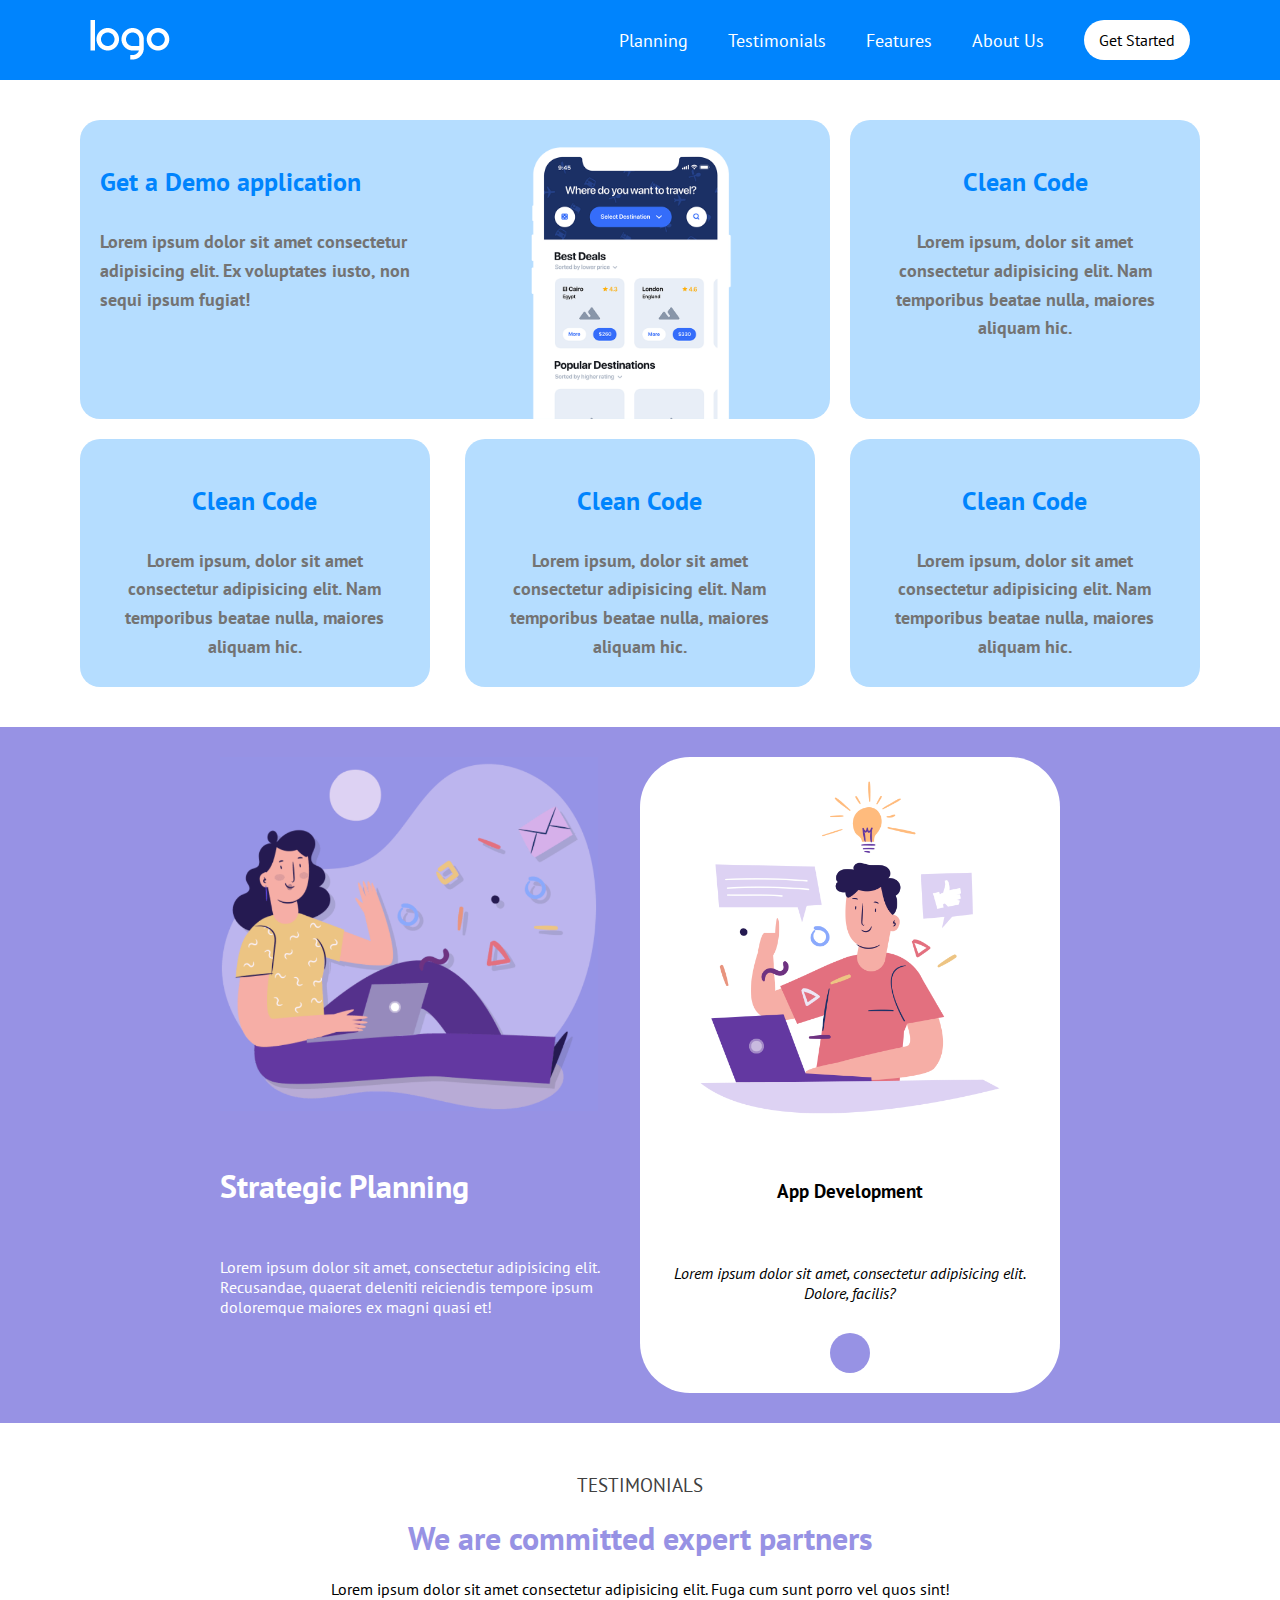
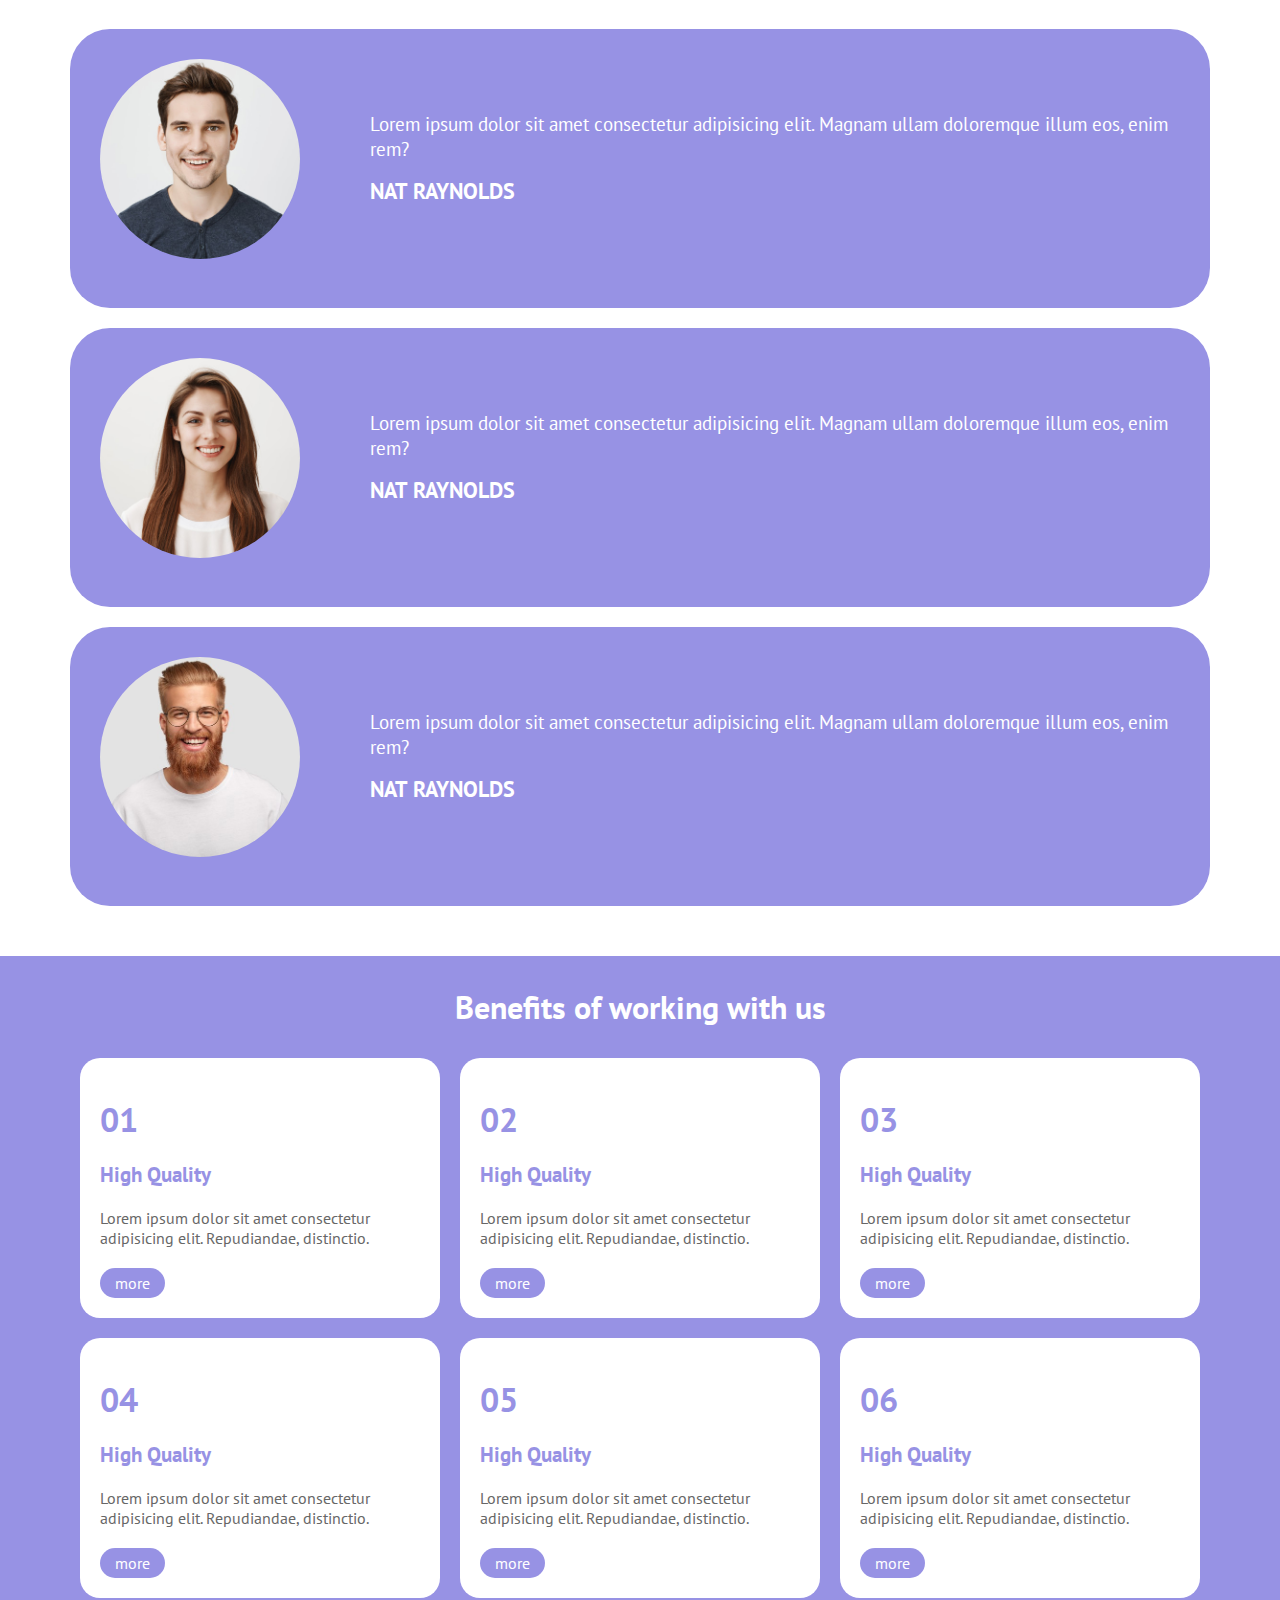
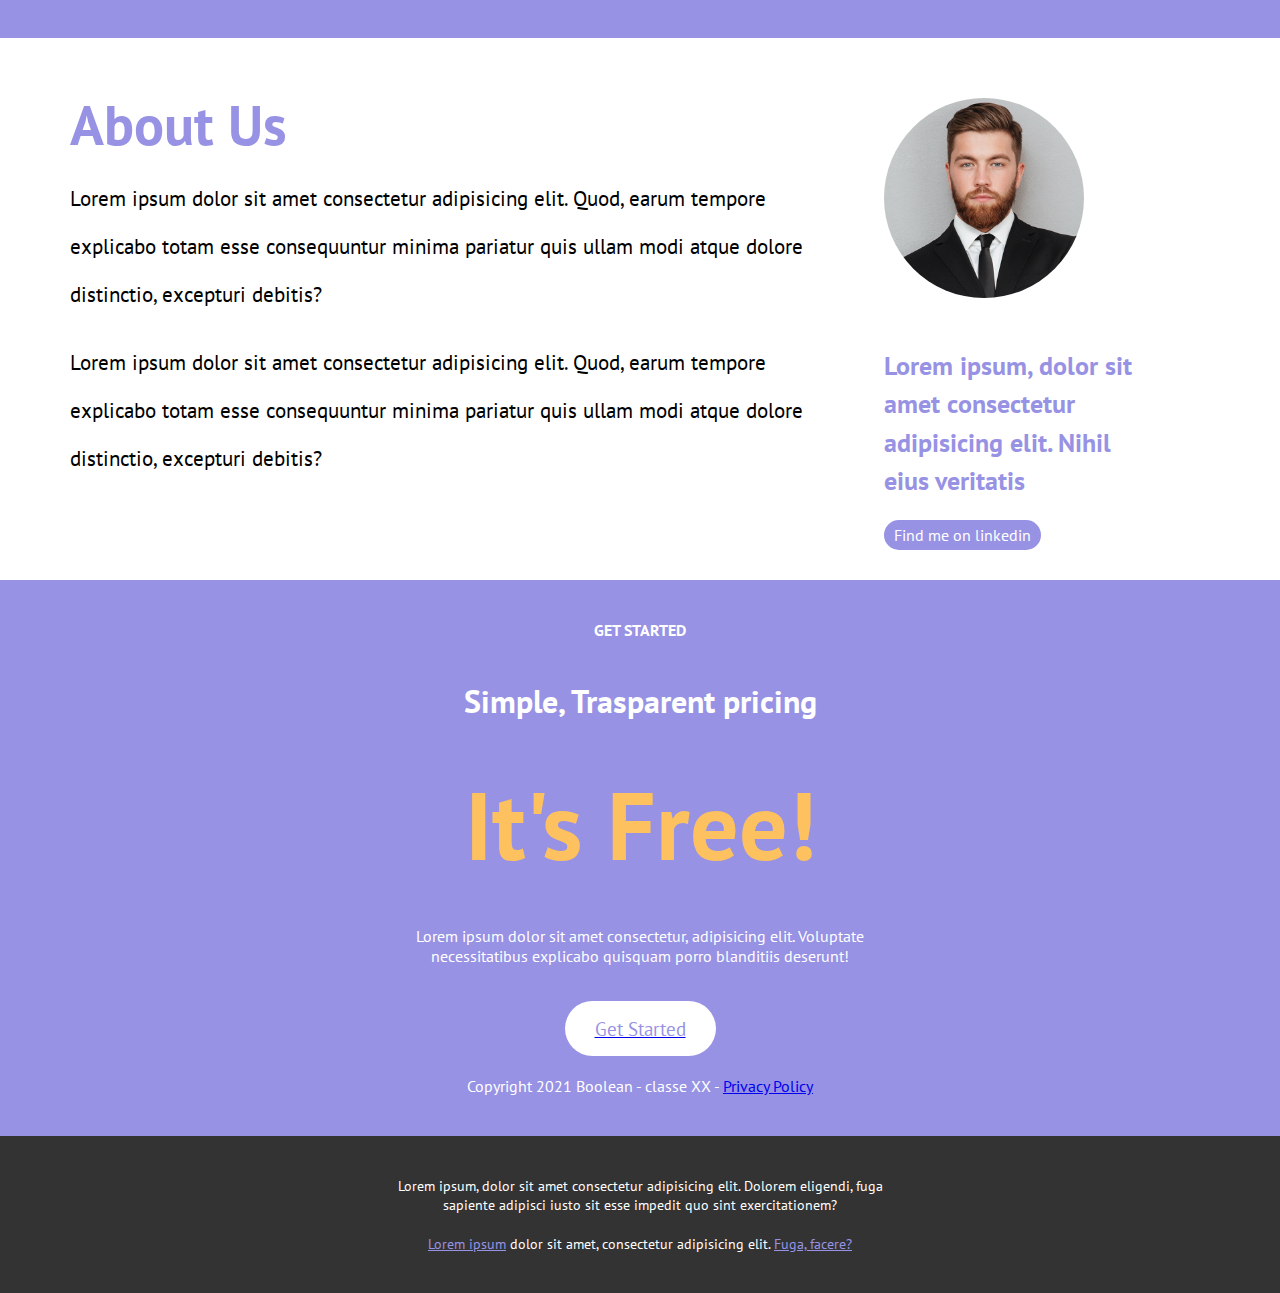
<file: index.html>
<!DOCTYPE html>
<html lang="en">
<head>
  <meta charset="UTF-8">
  <meta name="viewport" content="width=device-width, initial-scale=1.0">

  <link rel="stylesheet" href="https://cdnjs.cloudflare.com/ajax/libs/font-awesome/6.4.2/css/all.min.css" integrity="sha512-z3gLpd7yknf1YoNbCzqRKc4qyor8gaKU1qmn+CShxbuBusANI9QpRohGBreCFkKxLhei6S9CQXFEbbKuqLg0DA==" crossorigin="anonymous" referrerpolicy="no-referrer" />
  <link rel="preconnect" href="https://fonts.googleapis.com">
  <link rel="preconnect" href="https://fonts.gstatic.com" crossorigin>
  <link href="https://fonts.googleapis.com/css2?family=PT+Sans:wght@400;700&display=swap" rel="stylesheet">

  <link rel="stylesheet" href="css/style.css">
  <title>Responsive Layout</title>
</head>
<body>

  <header>
    <div class="container">
        <div class="row">
            <div class="col">
              <img src="img/logo.png" alt="logo">
            </div>

            <div class="col">
                <nav class="menu">
                  <li><a href="#">Planning</a></li>
                  <li><a href="#">Testimonials</a></li>
                  <li><a href="#">Features</a></li>
                  <li><a href="#">About Us</a></li>
                </nav>

                <div class="cta">
                  <a href="#">Get Started</a>
                </div>

                <div class="hamburger">
                  <i class="fa-solid fa-bars" style="color: #ffffff;"></i>
                </div>
            </div>
        </div>
    </div>
</header>

<main>

    <section class="intro">
        <div class="container">

            <div class="row ">

                <div class="col d-flex b-radius">
                  <div class="row">
                      <div class="left">
                        <h3>Get a Demo application</h3>
                        <p>Lorem ipsum dolor sit amet consectetur adipisicing elit. Ex voluptates iusto, non sequi ipsum fugiat!</p>
                      </div>
                      <div class="right d-flex">
                        <img src="img/phone.png" alt="phone">
                      </div>
                  </div>
                </div>

                <div class="col b-radius">
                  <i class="fa-solid fa-file-code" style="color: #0084fd;"></i>
                  <h3>Clean Code</h3>
                  <p>Lorem ipsum, dolor sit amet consectetur adipisicing elit. Nam temporibus beatae nulla, maiores aliquam hic.</p>
                </div>

                <div class="col b-radius">
                  <i class="fa-solid fa-file-code" style="color: #0084fd;"></i>
                  <h3>Clean Code</h3>
                  <p>Lorem ipsum, dolor sit amet consectetur adipisicing elit. Nam temporibus beatae nulla, maiores aliquam hic.</p>
                </div>

                <div class="col b-radius">
                  <i class="fa-solid fa-file-code" style="color: #0084fd;"></i>
                  <h3>Clean Code</h3>
                  <p>Lorem ipsum, dolor sit amet consectetur adipisicing elit. Nam temporibus beatae nulla, maiores aliquam hic.</p>
                </div>
                
                <div class="col b-radius">
                  <i class="fa-solid fa-file-code" style="color: #0084fd;"></i>
                  <h3>Clean Code</h3>
                  <p>Lorem ipsum, dolor sit amet consectetur adipisicing elit. Nam temporibus beatae nulla, maiores aliquam hic.</p>
                </div>
            </div>
        </div>
    </section>

    <section class="planning">
        <div class="container">
            <div class="row">
              <div class="col">
                <img src="img/planning1.png" alt="img">
                <h2>Strategic Planning</h2>
                <p>Lorem ipsum dolor sit amet, consectetur adipisicing elit. Recusandae, quaerat deleniti reiciendis tempore ipsum doloremque maiores ex magni quasi et!</p>
              </div>
              <div class="col">
                <div class="card">
                  <img src="img/planning2.png" alt="img">
                  <h3>App Development</h3>
                  <p>Lorem ipsum dolor sit amet, consectetur adipisicing elit. Dolore, facilis?</p>
                  <div class="icon">
                    <i class="fa-solid fa-arrow-down" style="color: #000000;"></i>
                  </div>
                </div>
              </div>
            </div>
        </div>
    </section>

    <section class="testimonials">
        <div class="container">
            <div class="top">
              <h3>TESTIMONIALS</h3>
              <H2>We are committed expert partners</H2>
              <p>Lorem ipsum dolor sit amet consectetur adipisicing elit. Fuga cum sunt porro vel quos sint!</p>
            </div>

            <div class="cards">

                <div class="card">
                    <div class="row">

                        <div class="col left">
                          <img src="img/testimonial1.jpg" alt="testimonial">
                        </div>

                        <div class="col right">
                          <div class="elements">
                            <i class="fa-solid fa-quote-left" style="color: #ffffff;"></i>
                            <span>Lorem ipsum dolor sit amet consectetur adipisicing elit. Magnam ullam doloremque illum eos, enim rem?</span>
                            <i class="fa-solid fa-quote-right" style="color: #ffffff;"></i>
                            <h4>NAT RAYNOLDS</h4>
                          </div>
                        </div>

                    </div>
                </div>

                <div class="card">
                  <div class="row">

                      <div class="col left">
                        <img src="img/testimonial2.jpg" alt="testimonial">
                      </div>

                      <div class="col right">
                        <div class="elements">
                          <i class="fa-solid fa-quote-left" style="color: #ffffff;"></i>
                          <span>Lorem ipsum dolor sit amet consectetur adipisicing elit. Magnam ullam doloremque illum eos, enim rem?</span>
                          <i class="fa-solid fa-quote-right" style="color: #ffffff;"></i>
                          <h4>NAT RAYNOLDS</h4>
                        </div>
                      </div>

                  </div>
              </div>

              <div class="card">
                <div class="row">

                    <div class="col left">
                      <img src="img/testimonial3.jpg" alt="testimonial">
                    </div>

                    <div class="col right">
                      <div class="elements">
                        <i class="fa-solid fa-quote-left" style="color: #ffffff;"></i>
                        <span>Lorem ipsum dolor sit amet consectetur adipisicing elit. Magnam ullam doloremque illum eos, enim rem?</span>
                        <i class="fa-solid fa-quote-right" style="color: #ffffff;"></i>
                        <h4>NAT RAYNOLDS</h4>
                      </div>
                    </div>

                </div>
            </div>
                
            </div>
        </div>
    </section>

    <!-- BENEFITS -->

    <section class="benefits">
        <div class="container">

            <div class="top">
              <h2>Benefits of working with us</h2>
            </div>

            <div class="row d-flex">

                <div class="col">
                  <h4>01</h4>
                  <h3>High Quality</h3>
                  <p>Lorem ipsum dolor sit amet consectetur adipisicing elit. Repudiandae, distinctio.</p>
                  <a href="#"><div class="button">more</div></a>

                </div>

                <div class="col">
                    <h4>02</h4>
                    <h3>High Quality</h3>
                    <p>Lorem ipsum dolor sit amet consectetur adipisicing elit. Repudiandae, distinctio.</p>
                    <a href="#"><div class="button">more</div></a>
                </div>

                <div class="col">
                    <h4>03</h4>
                    <h3>High Quality</h3>
                    <p>Lorem ipsum dolor sit amet consectetur adipisicing elit. Repudiandae, distinctio.</p>
                    <a href="#"><div class="button">more</div></a>
                </div>

                <div class="col">
                    <h4>04</h4>
                    <h3>High Quality</h3>
                    <p>Lorem ipsum dolor sit amet consectetur adipisicing elit. Repudiandae, distinctio.</p>
                    <a href="#"><div class="button">more</div></a>
                </div>

                <div class="col">
                    <h4>05</h4>
                    <h3>High Quality</h3>
                    <p>Lorem ipsum dolor sit amet consectetur adipisicing elit. Repudiandae, distinctio.</p>
                    <a href="#"><div class="button">more</div></a>
                </div>

                <div class="col">
                    <h4>06</h4>
                    <h3>High Quality</h3>
                    <p>Lorem ipsum dolor sit amet consectetur adipisicing elit. Repudiandae, distinctio.</p>
                    <a href="#"><div class="button">more</div></a>
                </div>

            </div>

        </div>
    </section>

    <section class="about">
        <div class="container">
            <div class="row">
                <div class="col left">
                  <h2>About Us</h2>
                  <p>Lorem ipsum dolor sit amet consectetur adipisicing elit. Quod, earum tempore explicabo totam esse consequuntur minima pariatur quis ullam modi atque dolore distinctio, excepturi debitis?</p>
                  <p>Lorem ipsum dolor sit amet consectetur adipisicing elit. Quod, earum tempore explicabo totam esse consequuntur minima pariatur quis ullam modi atque dolore distinctio, excepturi debitis?</p>
                </div>
                
                <div class="col right">
                  <img src="img/about.jpg" alt="about">
                  <p>Lorem ipsum, dolor sit amet consectetur adipisicing elit. Nihil eius veritatis</p>
                  <a href="#"><div class="button"><i class="fa-brands fa-linkedin" style="color: #ffffff;"></i> Find me on linkedin</div></a>

                </div>
            </div>
        </div>
    </section>

    <section class="getstarted">
      <div class="container">
        <h4>GET STARTED</h4>
        <h3>Simple, Trasparent pricing</h3>
        <h2>It's Free!</h2>
        <p>Lorem ipsum dolor sit amet consectetur, adipisicing elit. Voluptate necessitatibus explicabo quisquam porro blanditiis deserunt!</p>
        <a href="#"><div class="button">Get Started</div></a>
        <p>Copyright 2021 Boolean - classe XX - <a href="#">Privacy Policy</a></p>
      </div>
    </section>
</main>

<footer>
  <div class="container">
    <p>Lorem ipsum, dolor sit amet consectetur adipisicing elit. Dolorem eligendi, fuga sapiente adipisci iusto sit esse impedit quo sint exercitationem?</p>
    <p><a href="#">Lorem ipsum</a> dolor sit amet, consectetur adipisicing elit. <a href="#">Fuga, facere?</a></p>
  </div>
  
</footer>
  
</body>
</html>
</file>
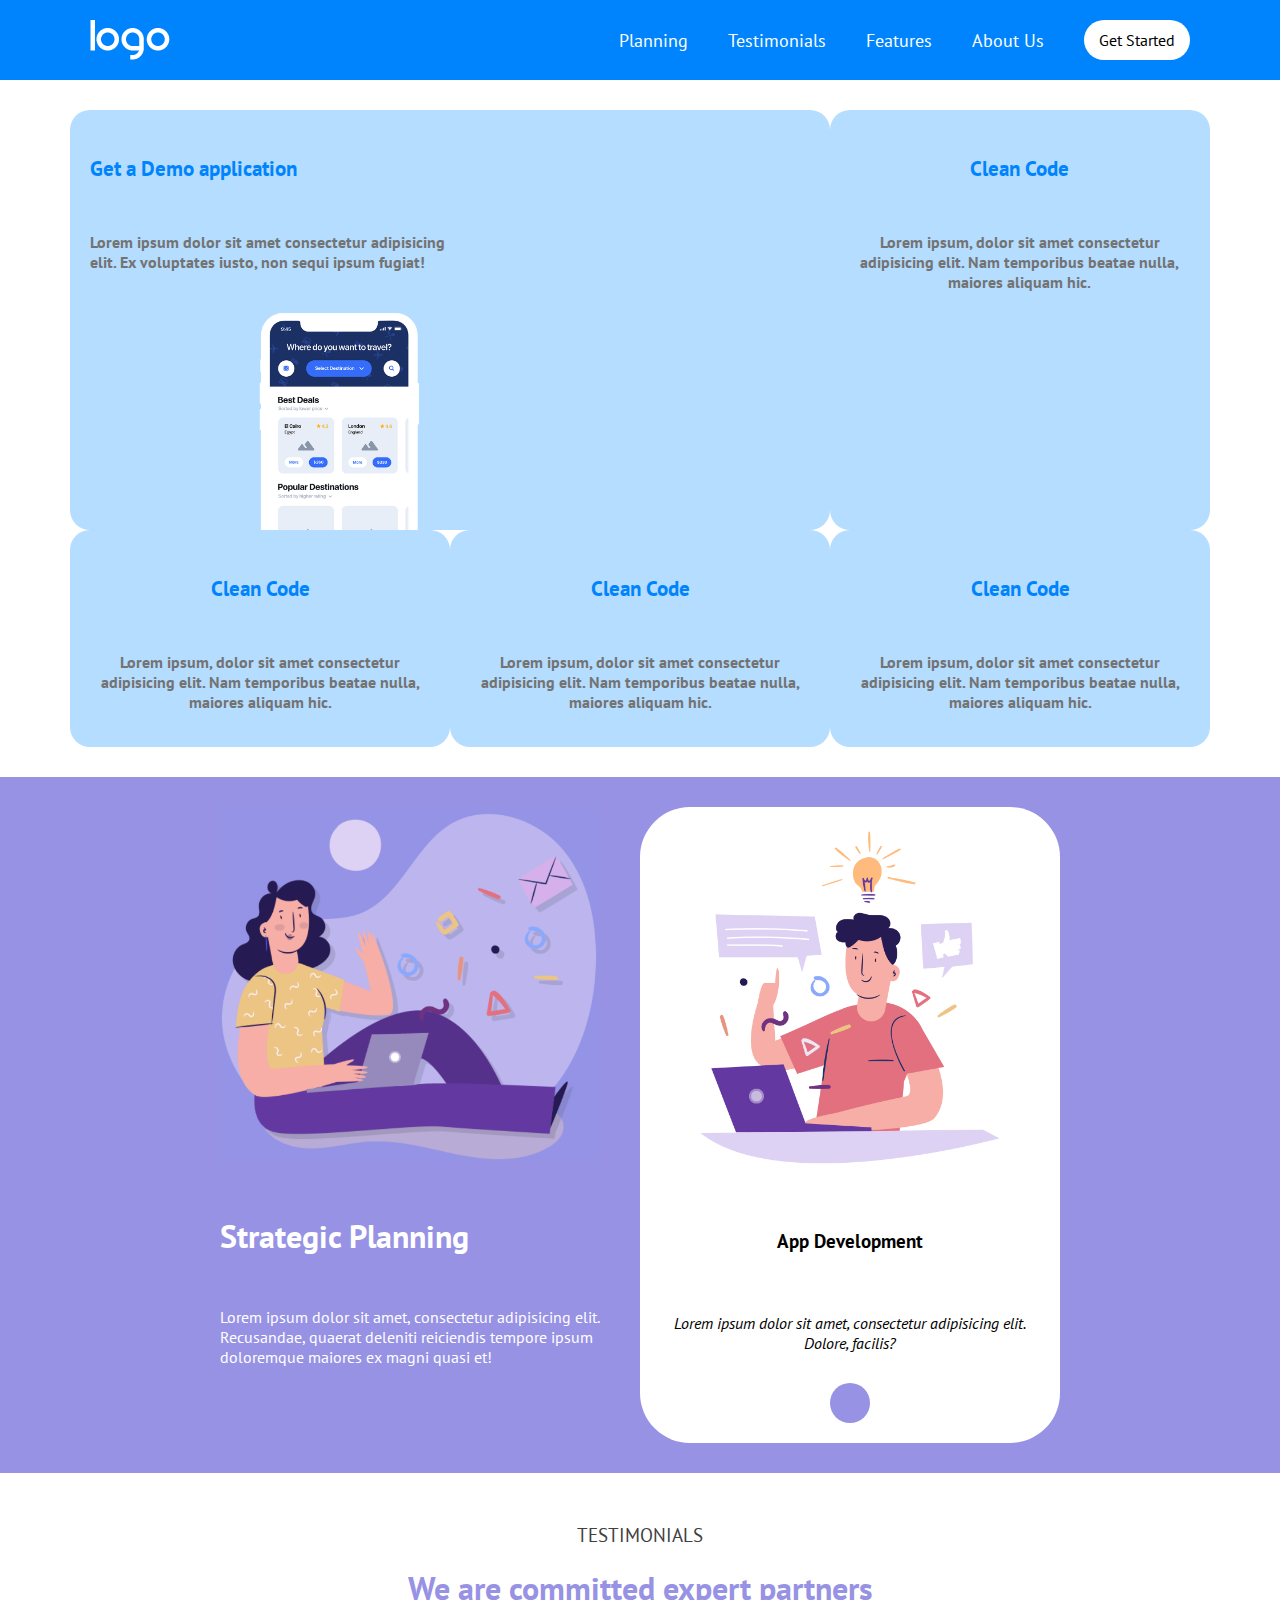
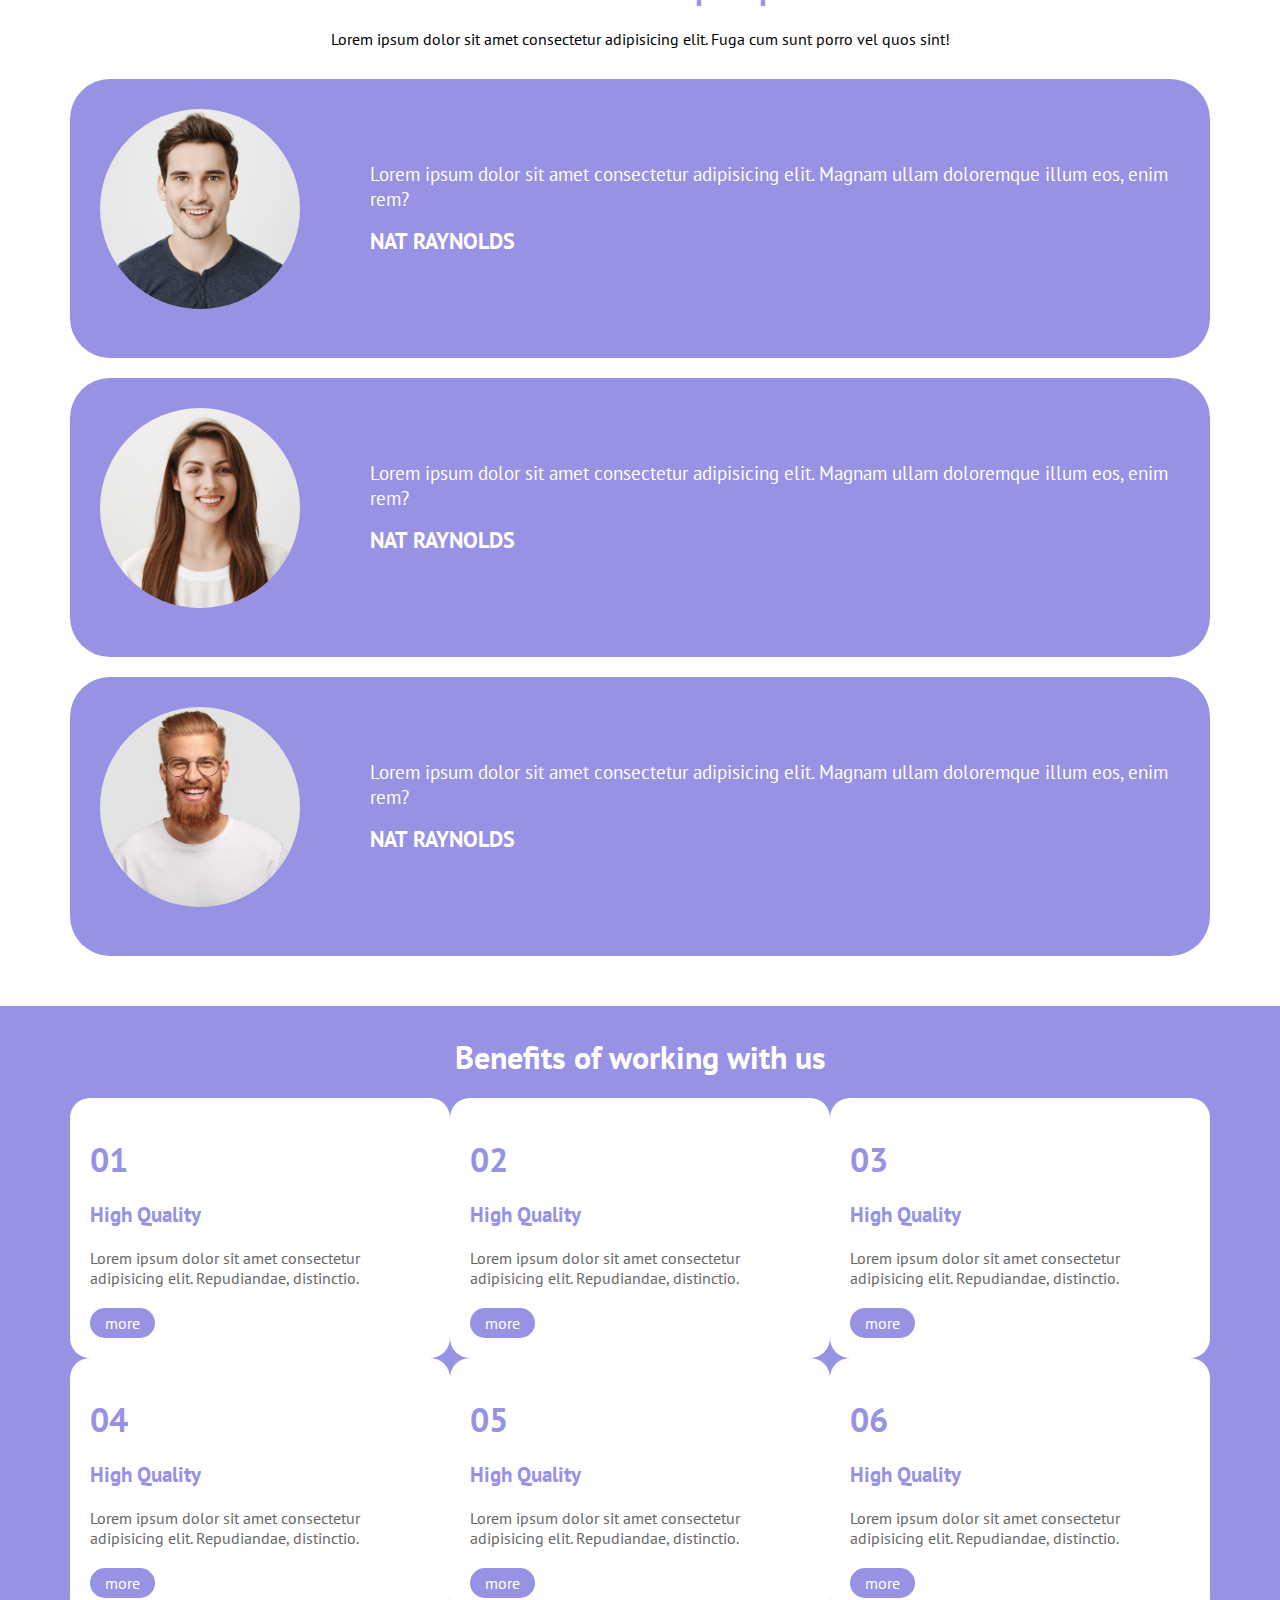
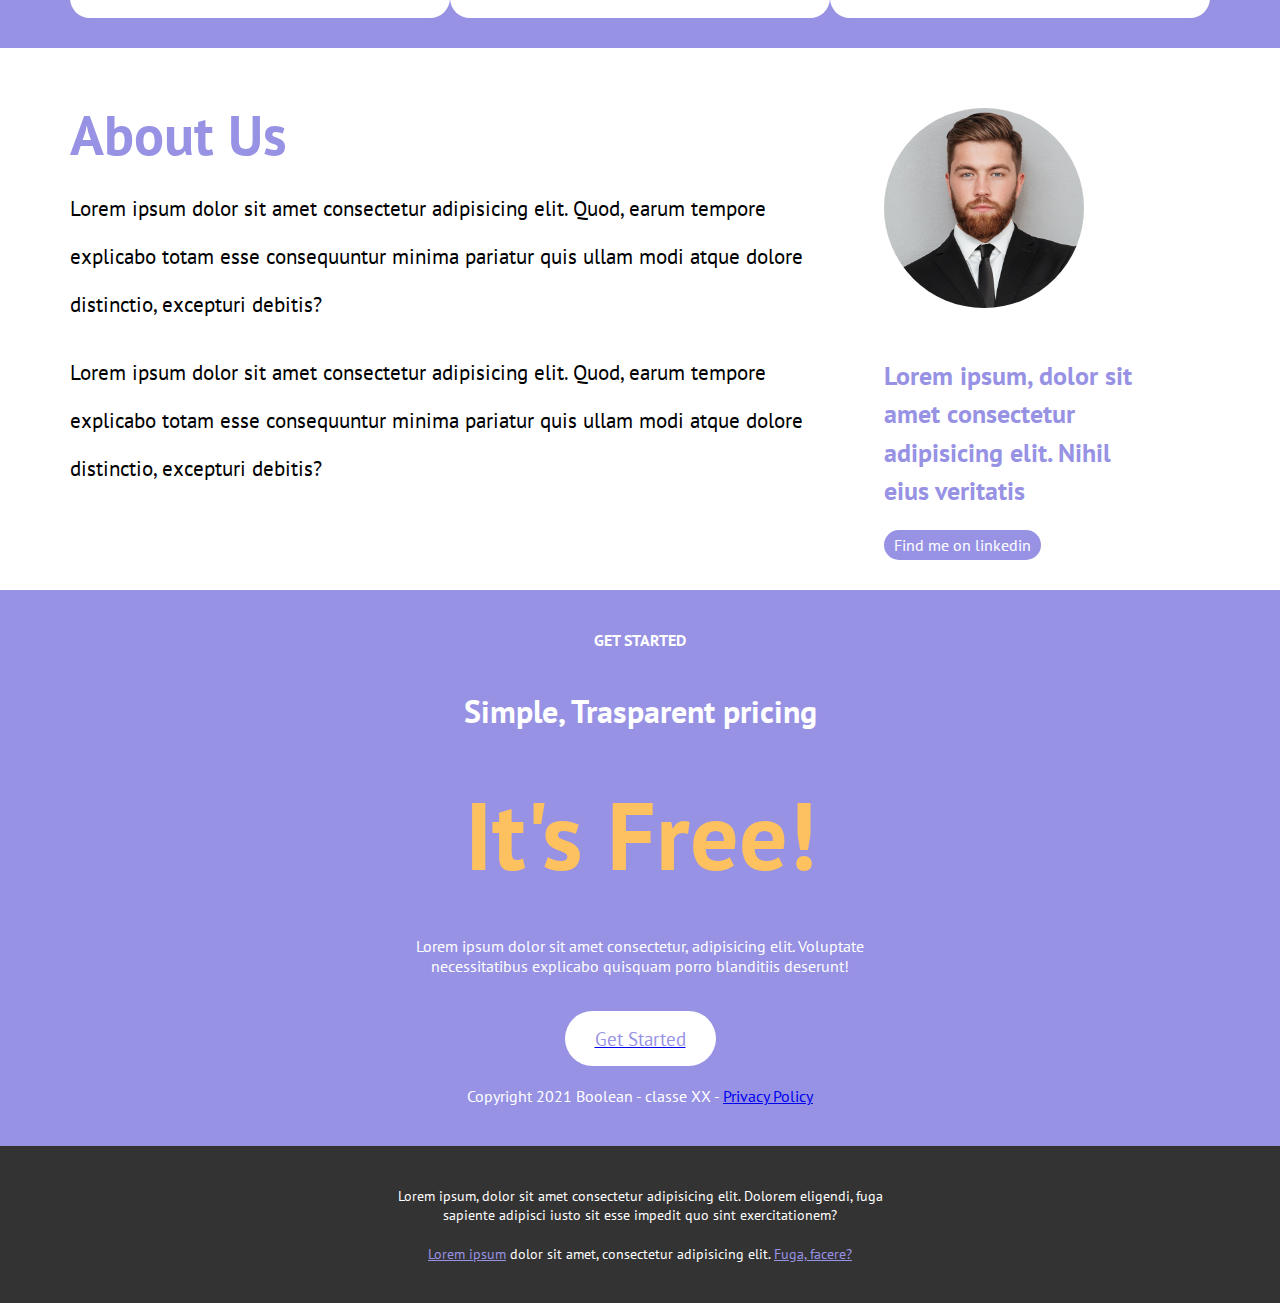
<file: corretto/index.html>
<!DOCTYPE html>
<html lang="en">
<head>
  <meta charset="UTF-8">
  <meta name="viewport" content="width=device-width, initial-scale=1.0">

  <link rel="stylesheet" href="https://cdnjs.cloudflare.com/ajax/libs/font-awesome/6.4.2/css/all.min.css" integrity="sha512-z3gLpd7yknf1YoNbCzqRKc4qyor8gaKU1qmn+CShxbuBusANI9QpRohGBreCFkKxLhei6S9CQXFEbbKuqLg0DA==" crossorigin="anonymous" referrerpolicy="no-referrer" />
  <link rel="preconnect" href="https://fonts.googleapis.com">
  <link rel="preconnect" href="https://fonts.gstatic.com" crossorigin>
  <link href="https://fonts.googleapis.com/css2?family=PT+Sans:wght@400;700&display=swap" rel="stylesheet">

  <link rel="stylesheet" href="css/style.css">
  <title>Responsive Layout</title>
</head>
<body>

  <header>
    <div class="container">
        <div class="row">
            <div class="col">
              <img src="/img/logo.png" alt="logo">
            </div>

            <div class="col">
                <nav class="menu">
                  <li><a href="#">Planning</a></li>
                  <li><a href="#">Testimonials</a></li>
                  <li><a href="#">Features</a></li>
                  <li><a href="#">About Us</a></li>
                </nav>

                <div class="cta">
                  <a href="#">Get Started</a>
                </div>

                <div class="hamburger">
                  <i class="fa-solid fa-bars" style="color: #ffffff;"></i>
                </div>
            </div>
        </div>
    </div>
</header>

<main>

    <section class="intro">
        <div class="container">

            <div class="row ">
                <div class="col b-radius">
                  <div class="row">
                      <div class="left">
                        <h3>Get a Demo application</h3>
                        <p>Lorem ipsum dolor sit amet consectetur adipisicing elit. Ex voluptates iusto, non sequi ipsum fugiat!</p>
                      </div>
                      <div class="right">
                        <img src="/img/phone.png" alt="phone">
                      </div>
                  </div>
                </div>

                <div class="col b-radius">
                  <i class="fa-solid fa-file-code" style="color: #0084fd;"></i>
                  <h3>Clean Code</h3>
                  <p>Lorem ipsum, dolor sit amet consectetur adipisicing elit. Nam temporibus beatae nulla, maiores aliquam hic.</p>
                </div>

                <div class="col b-radius">
                  <i class="fa-solid fa-file-code" style="color: #0084fd;"></i>
                  <h3>Clean Code</h3>
                  <p>Lorem ipsum, dolor sit amet consectetur adipisicing elit. Nam temporibus beatae nulla, maiores aliquam hic.</p>
                </div>

                <div class="col b-radius">
                  <i class="fa-solid fa-file-code" style="color: #0084fd;"></i>
                  <h3>Clean Code</h3>
                  <p>Lorem ipsum, dolor sit amet consectetur adipisicing elit. Nam temporibus beatae nulla, maiores aliquam hic.</p>
                </div>
                
                <div class="col b-radius">
                  <i class="fa-solid fa-file-code" style="color: #0084fd;"></i>
                  <h3>Clean Code</h3>
                  <p>Lorem ipsum, dolor sit amet consectetur adipisicing elit. Nam temporibus beatae nulla, maiores aliquam hic.</p>
                </div>
            </div>
        </div>
    </section>

    <section class="planning">
        <div class="container">
            <div class="row">
              <div class="col">
                <img src="/img/planning1.png" alt="img">
                <h2>Strategic Planning</h2>
                <p>Lorem ipsum dolor sit amet, consectetur adipisicing elit. Recusandae, quaerat deleniti reiciendis tempore ipsum doloremque maiores ex magni quasi et!</p>
              </div>
              <div class="col">
                <div class="card">
                  <img src="/img/planning2.png" alt="img">
                  <h3>App Development</h3>
                  <p>Lorem ipsum dolor sit amet, consectetur adipisicing elit. Dolore, facilis?</p>
                  <div class="icon">
                    <i class="fa-solid fa-arrow-down" style="color: #000000;"></i>
                  </div>
                </div>
              </div>
            </div>
        </div>
    </section>

    <section class="testimonials">
        <div class="container">
            <div class="top">
              <h3>TESTIMONIALS</h3>
              <H2>We are committed expert partners</H2>
              <p>Lorem ipsum dolor sit amet consectetur adipisicing elit. Fuga cum sunt porro vel quos sint!</p>
            </div>

            <div class="cards">

                <div class="card">
                    <div class="row">

                        <div class="col left">
                          <img src="/img/testimonial1.jpg" alt="testimonial">
                        </div>

                        <div class="col right">
                          <div class="elements">
                            <i class="fa-solid fa-quote-left" style="color: #ffffff;"></i>
                            <span>Lorem ipsum dolor sit amet consectetur adipisicing elit. Magnam ullam doloremque illum eos, enim rem?</span>
                            <i class="fa-solid fa-quote-right" style="color: #ffffff;"></i>
                            <h4>NAT RAYNOLDS</h4>
                          </div>
                        </div>

                    </div>
                </div>

                <div class="card">
                  <div class="row">

                      <div class="col left">
                        <img src="/img/testimonial2.jpg" alt="testimonial">
                      </div>

                      <div class="col right">
                        <div class="elements">
                          <i class="fa-solid fa-quote-left" style="color: #ffffff;"></i>
                          <span>Lorem ipsum dolor sit amet consectetur adipisicing elit. Magnam ullam doloremque illum eos, enim rem?</span>
                          <i class="fa-solid fa-quote-right" style="color: #ffffff;"></i>
                          <h4>NAT RAYNOLDS</h4>
                        </div>
                      </div>

                  </div>
              </div>

              <div class="card">
                <div class="row">

                    <div class="col left">
                      <img src="/img/testimonial3.jpg" alt="testimonial">
                    </div>

                    <div class="col right">
                      <div class="elements">
                        <i class="fa-solid fa-quote-left" style="color: #ffffff;"></i>
                        <span>Lorem ipsum dolor sit amet consectetur adipisicing elit. Magnam ullam doloremque illum eos, enim rem?</span>
                        <i class="fa-solid fa-quote-right" style="color: #ffffff;"></i>
                        <h4>NAT RAYNOLDS</h4>
                      </div>
                    </div>

                </div>
            </div>
                
            </div>
        </div>
    </section>

    <section class="benefits">
        <div class="container">

            <div class="top">
              <h2>Benefits of working with us</h2>
            </div>

            <div class="row">

                <div class="col">
                  <h4>01</h4>
                  <h3>High Quality</h3>
                  <p>Lorem ipsum dolor sit amet consectetur adipisicing elit. Repudiandae, distinctio.</p>
                  <a href="#"><div class="button">more</div></a>

                </div>

                <div class="col">
                    <h4>02</h4>
                    <h3>High Quality</h3>
                    <p>Lorem ipsum dolor sit amet consectetur adipisicing elit. Repudiandae, distinctio.</p>
                    <a href="#"><div class="button">more</div></a>
                </div>

                <div class="col">
                    <h4>03</h4>
                    <h3>High Quality</h3>
                    <p>Lorem ipsum dolor sit amet consectetur adipisicing elit. Repudiandae, distinctio.</p>
                    <a href="#"><div class="button">more</div></a>
                </div>

                <div class="col">
                    <h4>04</h4>
                    <h3>High Quality</h3>
                    <p>Lorem ipsum dolor sit amet consectetur adipisicing elit. Repudiandae, distinctio.</p>
                    <a href="#"><div class="button">more</div></a>
                </div>

                <div class="col">
                    <h4>05</h4>
                    <h3>High Quality</h3>
                    <p>Lorem ipsum dolor sit amet consectetur adipisicing elit. Repudiandae, distinctio.</p>
                    <a href="#"><div class="button">more</div></a>
                </div>

                <div class="col">
                    <h4>06</h4>
                    <h3>High Quality</h3>
                    <p>Lorem ipsum dolor sit amet consectetur adipisicing elit. Repudiandae, distinctio.</p>
                    <a href="#"><div class="button">more</div></a>
                </div>

            </div>

        </div>
    </section>

    <section class="about">
        <div class="container">
            <div class="row">
                <div class="col left">
                  <h2>About Us</h2>
                  <p>Lorem ipsum dolor sit amet consectetur adipisicing elit. Quod, earum tempore explicabo totam esse consequuntur minima pariatur quis ullam modi atque dolore distinctio, excepturi debitis?</p>
                  <p>Lorem ipsum dolor sit amet consectetur adipisicing elit. Quod, earum tempore explicabo totam esse consequuntur minima pariatur quis ullam modi atque dolore distinctio, excepturi debitis?</p>
                </div>
                
                <div class="col right">
                  <img src="/img/about.jpg" alt="about">
                  <p>Lorem ipsum, dolor sit amet consectetur adipisicing elit. Nihil eius veritatis</p>
                  <a href="#"><div class="button"><i class="fa-brands fa-linkedin" style="color: #ffffff;"></i> Find me on linkedin</div></a>

                </div>
            </div>
        </div>
    </section>

    <section class="getstarted">
      <div class="container">
        <h4>GET STARTED</h4>
        <h3>Simple, Trasparent pricing</h3>
        <h2>It's Free!</h2>
        <p>Lorem ipsum dolor sit amet consectetur, adipisicing elit. Voluptate necessitatibus explicabo quisquam porro blanditiis deserunt!</p>
        <a href="#"><div class="button">Get Started</div></a>
        <p>Copyright 2021 Boolean - classe XX - <a href="#">Privacy Policy</a></p>
      </div>
    </section>
</main>

<footer>
  <div class="container">
    <p>Lorem ipsum, dolor sit amet consectetur adipisicing elit. Dolorem eligendi, fuga sapiente adipisci iusto sit esse impedit quo sint exercitationem?</p>
    <p><a href="#">Lorem ipsum</a> dolor sit amet, consectetur adipisicing elit. <a href="#">Fuga, facere?</a></p>
  </div>
  
</footer>
  
</body>
</html>
</file>
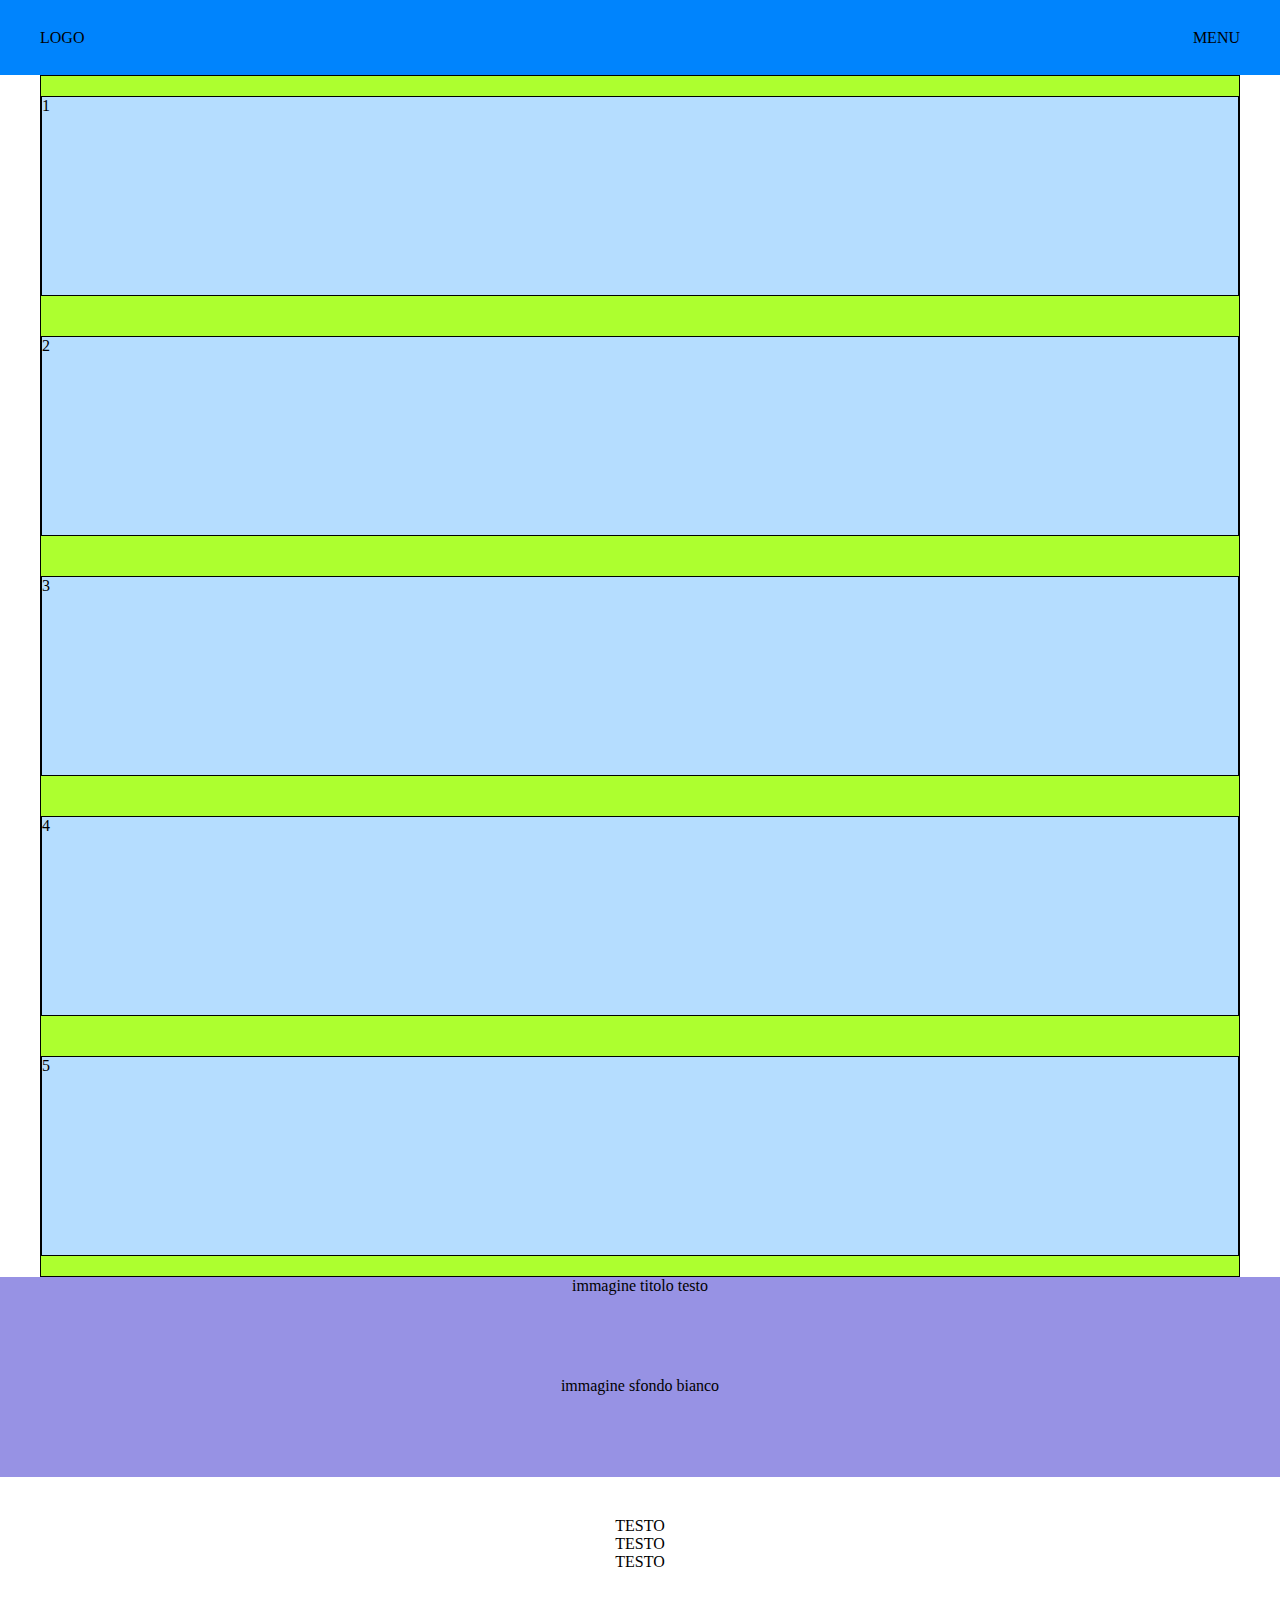
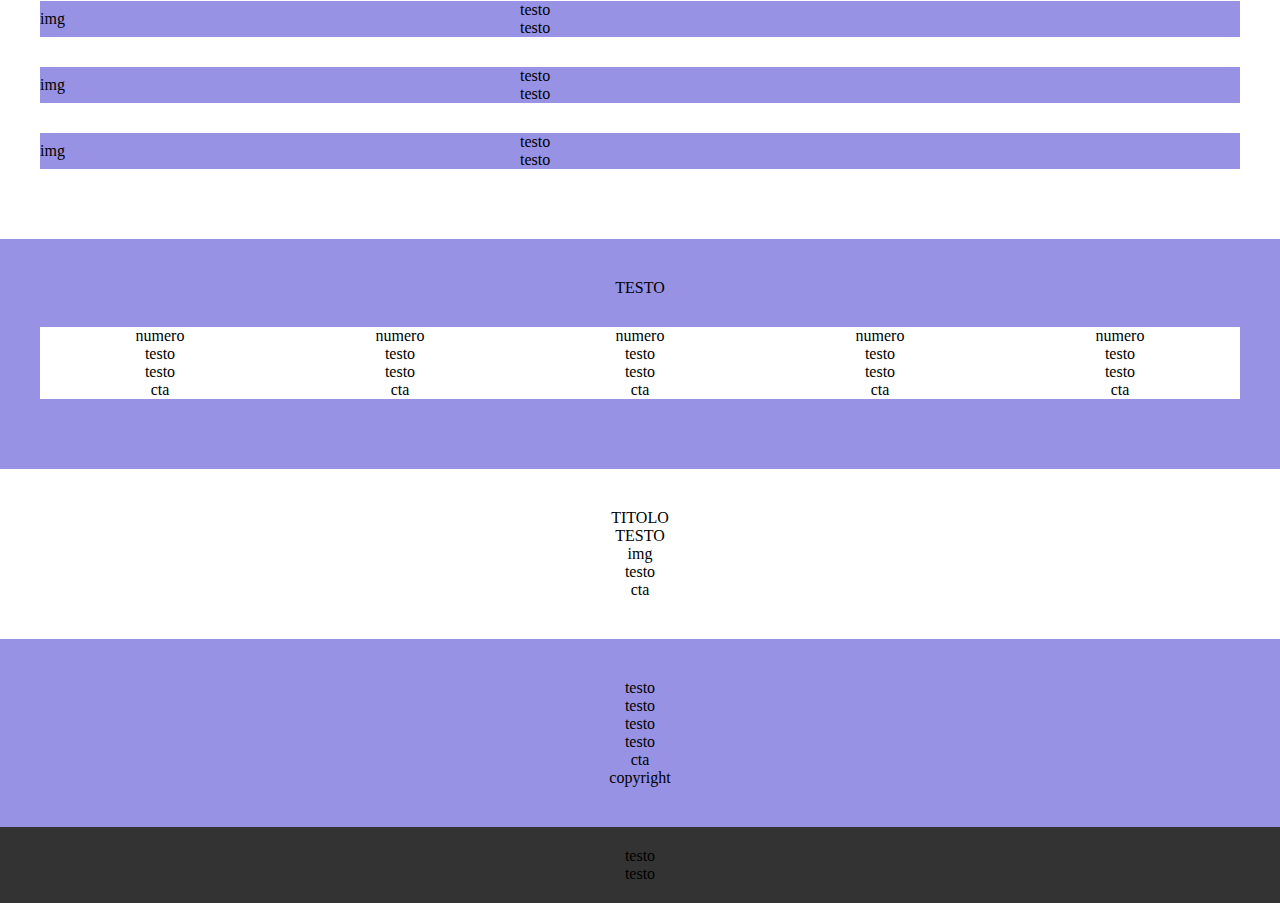
<file: prima-prova/index.html>
<!DOCTYPE html>
<html lang="en">
<head>
  <meta charset="UTF-8">
  <meta name="viewport" content="width=device-width, initial-scale=1.0">
  <link rel="stylesheet" href="css/style.css">
  <title>Responsive Layout</title>
</head>
<body>

  <header>
    <div class="box d-flex container">

        <div class="left d-flex">
          LOGO
        </div>

        <div class="right d-flex">
          MENU
        </div>
     </div>

    </div>
  </header>

  <main>

    <section class="hero">
      <div class="container debug">
        <div class="row">
          <div class="card debug">
            1
          </div>

          <div class="card debug">
            2
          </div>

          <div class="card debug">
            3
          </div>

          <div class="card debug">
            4
          </div>

          <div class="card debug">
            5
          </div>
        </div>
      </div>
    </section>


    <section class="planning">
      <div class="row">

        <div class="left d-flex">
          immagine
          titolo
          testo
        </div>

        <div class="right d-flex">
          immagine sfondo bianco
        </div>
      </div>

    </section>


    <section class="testimonials">
      TESTO <br>
      TESTO <br>
      TESTO <br>

      <div class="row container">

        <div class="card">
          <div class="avatar">
            img
          </div>
          
          <div class="text">
            testo <br>
            testo <br>
          </div>
        </div>

        <div class="card">
          <div class="avatar">
            img
          </div>
          
          <div class="text">
            testo <br>
            testo <br>
          </div>
        </div>

        <div class="card">
          <div class="avatar">
            img
          </div>
          
          <div class="text">
            testo <br>
            testo <br>
          </div>
        </div>
      </div>

    </section>


    <section class="benefits">
      TESTO

      <div class="row container">

        <div class="card">
          numero <br>
          testo <br>
          testo <br>
          cta 
        </div>
        <div class="card">
          numero <br>
          testo <br>
          testo <br>
          cta 
        </div>
        <div class="card">
          numero <br>
          testo <br>
          testo <br>
          cta 
        </div>
        <div class="card">
          numero <br>
          testo <br>
          testo <br>
          cta 
        </div>
        <div class="card">
          numero <br>
          testo <br>
          testo <br>
          cta 
        </div>
      </div>

    </section>

    <section class="about-us">
      <div class="left">
        TITOLO <br>
        TESTO 
      </div>

      <div class="right">
        img <br>
        testo <br>
        cta 
      </div>
    </section>

  </main>

  <footer>
    <div class="top">
      testo <br>
      testo <br>
      testo <br>
      testo <br>
      cta <br>
      copyright
    </div>

    <div class="bottom">
      testo <br>
      testo
    </div>


  </footer>



  
</body>
</html>
</file>
<file: css/style.css>
* {
    margin: 0;
    padding: 0;
    box-sizing: border-box;
}

body {
  font-family: 'PT Sans', sans-serif;;
}

.debug{
    background-color: rgba(0, 0, 255, .2);
    border: 1px solid black;
    min-height: 50px;
}

.container{
  width: 90%;
  max-width: 1140px;
  margin: 0 auto;
}

.row{
    display: flex;
}

.col{
  width: 100%;
}

.b-radius {
  border-radius: 20px;
}

.d-flex {
  display: flex;
}

h2 {
  font-size: 2rem;
}

:root {
  --primary-color: #0084FD;
  --secondary-color: #9792E4;
}

/* HEADER */

header {
  background-color: var(--primary-color);
  width: 100%;
}

header .row {
  padding: 20px;
  display: flex;
  justify-content: space-between;
}

header .row .col {
  display: flex;
  align-items: center;
}

header .row .col .cta {
  display: none;
}

header .row .col:last-child {
  justify-content: end;
}

header .row .menu {
    display: none;
}

header .row .col .hamburger i {
  font-size: 1.7rem;
}

/* MAIN */

/* INTRO */

.intro .row{
    flex-wrap: wrap;
}


.intro,
.planning,
.testimonials,
.benefits,
.about {
  padding: 30px 0px;
}

.intro .col:first-child .row,
.planning .row,
.testimonials .row,
.benefits .row,
.about .row
{
    flex-direction: column;
}

/* INTRO */

main .intro .col {
  margin: 10px;
  background-color: #B5DDFF;
}

main .intro .col:not(:first-child) {
  text-align: center;
  padding: 20px 20px 0px 20px;
}


main .intro .col:first-child {
  padding: 20px 20px 0 20px;
  align-items: end;
}

main .intro .container .row {
  display: flex;
  justify-content: space-between;
}

main .intro .col .row .right {
  display: flex;
  justify-content: center;
}

main .intro .row h3 {
  color: var(--primary-color);
  padding: 5px 0px;
  font-size: 1.6rem;
}

main .intro .row i {
  font-size: 4rem;
}

main .intro .row .col .right {
  height: 100%;
  align-items: end;
}

main .intro .row img {
  width: 200px;
}

main .intro .row p {
  color: rgb(115, 115, 115);
  font-weight: 600;
  padding: 5px 0px;
  font-size: 1.1rem;
  line-height: 1.8rem;
}

/* PLANNING */

main .planning {
  background-color: var(--secondary-color);
}

main .planning .row .col img {
  width: 100%;
  margin-bottom: 20px;
}

main .planning .row .col {
  color: white;
}

main .planning .row .col h2 {
  padding: 30px 0px;
}

main .planning .row .col p {
  margin-bottom: 30px;

}

main .planning .row .col .card {
  display: flex;
  flex-direction: column;
  align-items: center;
  text-align: center;
  padding: 20px;
  background-color: white;
  border-radius: 50px;
  color: #000;
}

main .planning .row .col .card p {
  font-style: italic;
}

main .planning .row .col .card h3 {
  padding: 20px 0px;
}

main .planning .row .col .card .icon {
  display: flex;
  align-items: center;
  justify-content: center;
  width: 40px;
  min-height: 40px;
  border-radius: 50px;
  background-color: var(--secondary-color);
}

/* TESTIMONIALS */

/* TOP */

main .testimonials .top {
  text-align: center;
}

main .testimonials .top h3 {
  font-weight: 200;
  color: #404040;
}

main .testimonials .top h2 {
  margin: 20px 0px;
  color: var(--secondary-color);
}

main .testimonials .top p {
  margin-bottom: 10px;
}

/* CARDS */


main .testimonials .cards {
  padding: 20px 0;
}

main .testimonials .card:nth-child(2) {
  margin: 20px 0px;
}

main .testimonials .card {
  text-align: center;
  padding: 30px;
  border-radius: 40px;
  background-color: var(--secondary-color);
  color: white;
}

main .testimonials .card .right {
  display: flex;
  align-items: center;
}

main .testimonials img {
  margin-bottom: 15px;
  border-radius: 50%;
  object-fit: cover;
  height: 200px;
  width: 200px;
}

main .testimonials span {
  font-size: 1.2rem;
}

main .testimonials h4 {
  font-size: 1.4rem;
  margin-top: 15px;
}


/* BENEFITS */

.benefits {
  background-color: var(--secondary-color);
}

.benefits .row{
  flex-wrap: wrap;
}

.benefits .top {
  text-align: center;
  color: white;
  margin-bottom: 20px;
}

.benefits .row .col {
  border-radius: 20px;
  padding: 20px;
  background-color: white;
  margin: 10px;
}

.benefits .row .col h4 {
  font-size: 2.1rem;
  color: var(--secondary-color);
}

.benefits .row .col h3 {
  margin: 15px 0;
  font-size: 1.3rem;
  color: var(--secondary-color);
}

.benefits .row .col p {
  color: #676767;
  }

.benefits .row .col a {
  text-decoration: none;
}

.benefits .row .col .button {
  margin-top: 15px;
  color: white;
  background-color: var(--secondary-color);
  width: fit-content;
  padding: 5px 15px;
  border-radius: 20px;
}


/* ABOUT US */

.about .col h2 {
  font-size: 3.5rem;
  margin-top: 20px;
  color: var(--secondary-color);
}

.about .col p {
  margin-top: 15px;
  font-weight: 200;
  font-size: 1.3rem;
  line-height: 3rem;
}

.about .col img {
  height: 200px;
  width: 200px;
  border-radius: 50%;
  margin: 30px 0;
}

.about .col.right p{
  font-weight: 700;
  font-size: 1.6rem;
  line-height: 1.5;
  color: var(--secondary-color);
}

.about .col.right a {
  color: white;
  text-decoration: none;
}

.about .col.right .button {
  margin-top: 15px;
  border-radius: 50px;
  padding: 5px 10px;
  width: fit-content;
  background-color: var(--secondary-color);
}

/* GET STARTED */

.getstarted {
  padding: 20px 0;
  background-color: var(--secondary-color);
}

.getstarted .container {
  display: flex;
  align-items: center;
  flex-direction: column;
  text-align: center;
}

.getstarted h2, h3, h4, p {
  margin: 20px 0;
}

.getstarted h4 {
  color: white;
}

.getstarted h3 {
  font-size: 2rem;
  color: white;
}

.getstarted h2 {
  font-size: 6rem;
  color: #FDC160;
}

.getstarted p {
  max-width: 500px;
  color: white;
}

.getstarted .button {
  font-size: 1.2rem;
  margin-top: 15px;
  border-radius: 50px;
  padding: 15px 30px;
  width: fit-content;
  background-color: white;
  color: var(--secondary-color);
}

/* FOOTER */

footer {
  padding: 20px 0;
  background-color: #333333;
}

footer .container {
  color: white;
  text-align: center;
  max-width: 500px;
}

footer .container p {
  font-weight: 200;
  font-size: 0.9rem;
}

footer .container a {
  color: var(--secondary-color);
}


/* RESPONSIVE AREA */


@media screen and (min-width:768px) {

    header .row .menu {
      display: flex;
      align-items: center;
      justify-content: end;
      list-style: none;
      text-decoration: none;
      margin-right: 20px;
    }

    header .row .col .cta {
      display: block;
      background-color: white;
      padding: 10px 15px;
      border-radius: 20px;
    }

    header .row .menu li {
      margin: 0px 20px;
    }

    header .row .menu a {
      text-decoration: none;
      color: white;
      font-size: 1.1rem;
    }

    header .row .col:first-child {
      width: 25%;
    }

    header .row .col:last-child {
      display: flex;
      justify-content: end;
    }

    header .row .col .cta a {
      text-decoration: none;
      color: #000;
    }

    header .row .hamburger{
        display: none;
    }


    /* INTRO */

    .intro .col {
        width: calc(100% / 3 - 30px);
    }
    
    
    .intro .col:first-child{
        width: calc(66.6666% - 10px);
    }

    main .intro .col .row .left,
    main .intro .col .row .right {
      text-align: start;
    }

    main .intro .col .row .right {
      display: flex;
      justify-content: start;
    }

    main .intro .col .row .right img {
      width: 250px;
    }
    /* PLANNING */

    main .planning .row .col .card {
      flex-direction: column;
    }


    .planning .row,
    .benefits .row,
    .about .row,
    .testimonials .row{
        flex-direction: row;
    }

    /* TESTIMONIALS */

    .testimonials .row .col:first-child{
        width: 220px;
    }

    main .testimonials .card .right {
    display: flex;
    align-items: center;
    text-align: left;
    margin-left: 70px;
    }


    /* BENEFITS */

    .benefits .col{
        /* width: 50%; */
        width: calc(50% - 20px)
    }

    /* ABOUT US */

    .about .col:last-child{
        width: 40%;
    }
    
    .about .col p {
      padding-right: 50px;
    }
}




@media screen and (min-width:992px){
    .intro .col:first-child .row{
        flex-direction: row;
    }

    main .intro .col .row .left,
    main .intro .col .row .right {
      text-align: start;
      width: 50%;
    }

    main .intro .col .row .right {
      display: flex;
      justify-content: center;
    }

    /* PLANNING */

    main .planning .row .col img {
      width: 90%;
    }

    main .planning .container {
      padding: 0px 150px;
    }


    .benefits .row {
      justify-content: space-between;
    }

    .benefits .col{
        width: calc(100% / 3 - 20px);
        justify-content: space-between;
    }

}
</file>
<file: corretto/css/style.css>
* {
    margin: 0;
    padding: 0;
    box-sizing: border-box;
}

body {
  font-family: 'PT Sans', sans-serif;;
}

.debug{
    background-color: rgba(0, 0, 255, .2);
    border: 1px solid black;
    min-height: 50px;
}

.container{
  width: 90%;
    max-width: 1140px;
    margin: 0 auto;
}

.row{
    display: flex;
}

.col{
    width: 100%;
}

.b-radius {
  border-radius: 20px;
}

h2 {
  font-size: 2rem;
}

:root {
  --primary-color: #0084FD;
  --secondary-color: #9792E4;
}

/* HEADER */

header {
  background-color: var(--primary-color);
  width: 100%;
}

header .row {
  padding: 20px;
  display: flex;
  justify-content: space-between;
}

header .row .col {
  display: flex;
  align-items: center;
}

header .row .col .cta {
  display: none;
}

header .row .col:last-child {
  justify-content: end;
}

header .row .menu {
    display: none;
}

header .row .col .hamburger i {
  font-size: 1.7rem;
}

/* MAIN */

/* INTRO */

.intro .row{
    flex-wrap: wrap;
}


.intro,
.planning,
.testimonials,
.benefits,
.about {
  padding: 30px 0px;
}

.intro .col:first-child .row,
.planning .row,
.testimonials .row,
.benefits .row,
.about .row
{
    flex-direction: column;
}

main .intro .col {
  padding: 10px 20px 0px 20px;
  background-color: #B5DDFF;
}

main .intro .col:not(:first-child) {
  text-align: center;
}

main .intro .col .row .right {
  display: flex;
  justify-content: center;
}

main .intro .row h3 {
  color: var(--primary-color);
  padding: 15px 0px;
  font-size: 1.3rem;
}

main .intro .row i {
  font-size: 4rem;
}

main .intro .row img {
  width: 200px
}

main .intro .row p {
  color: rgb(115, 115, 115);
  font-weight: 600;
  padding: 15px 0px;
}

/* PLANNING */

main .planning {
  background-color: var(--secondary-color);
}

main .planning .row .col img {
  width: 100%;
  margin-bottom: 20px;
}

main .planning .row .col {
  color: white;
}

main .planning .row .col h2 {
  padding: 30px 0px;
}

main .planning .row .col p {
  margin-bottom: 30px;

}

main .planning .row .col .card {
  display: flex;
  flex-direction: column;
  align-items: center;
  text-align: center;
  padding: 20px;
  background-color: white;
  border-radius: 50px;
  color: #000;
}

main .planning .row .col .card p {
  font-style: italic;
}

main .planning .row .col .card h3 {
  padding: 20px 0px;
}

main .planning .row .col .card .icon {
  display: flex;
  align-items: center;
  justify-content: center;
  width: 40px;
  min-height: 40px;
  border-radius: 50px;
  background-color: var(--secondary-color);
}

/* TESTIMONIALS */

/* TOP */

main .testimonials .top {
  text-align: center;
}

main .testimonials .top h3 {
  font-weight: 200;
  color: #404040;
}

main .testimonials .top h2 {
  margin: 20px 0px;
  color: var(--secondary-color);
}

main .testimonials .top p {
  margin-bottom: 10px;
}

/* CARDS */


main .testimonials .cards {
  padding: 20px 0;
}

main .testimonials .card:nth-child(2) {
  margin: 20px 0px;
}

main .testimonials .card {
  text-align: center;
  padding: 30px;
  border-radius: 40px;
  background-color: var(--secondary-color);
  color: white;
}

main .testimonials .card .right {
  display: flex;
  align-items: center;
}

main .testimonials img {
  margin-bottom: 15px;
  border-radius: 50%;
  object-fit: cover;
  height: 200px;
  width: 200px;
}

main .testimonials span {
  font-size: 1.2rem;
}

main .testimonials h4 {
  font-size: 1.4rem;
  margin-top: 15px;
}


/* BENEFITS */

.benefits {
  background-color: var(--secondary-color);
}

.benefits .row{
  flex-wrap: wrap;
}

.benefits .top {
  text-align: center;
  color: white;
  margin-bottom: 20px;
}

.benefits .row .col {
  border-radius: 20px;
  padding: 20px;
  background-color: white;
}

.benefits .row .col h4 {
  font-size: 2.1rem;
  color: var(--secondary-color);
}

.benefits .row .col h3 {
  margin: 15px 0;
  font-size: 1.3rem;
  color: var(--secondary-color);
}

.benefits .row .col p {
  color: #676767;
  }

.benefits .row .col a {
  text-decoration: none;
}

.benefits .row .col .button {
  margin-top: 15px;
  color: white;
  background-color: var(--secondary-color);
  width: fit-content;
  padding: 5px 15px;
  border-radius: 20px;
}


/* ABOUT US */

.about .col h2 {
  font-size: 3.5rem;
  margin-top: 20px;
  color: var(--secondary-color);
}

.about .col p {
  margin-top: 15px;
  font-weight: 200;
  font-size: 1.3rem;
  line-height: 3rem;
}

.about .col img {
  height: 200px;
  width: 200px;
  border-radius: 50%;
  margin: 30px 0;
}

.about .col.right p{
  font-weight: 700;
  font-size: 1.6rem;
  line-height: 1.5;
  color: var(--secondary-color);
}

.about .col.right a {
  color: white;
  text-decoration: none;
}

.about .col.right .button {
  margin-top: 15px;
  border-radius: 50px;
  padding: 5px 10px;
  width: fit-content;
  background-color: var(--secondary-color);
}

/* GET STARTED */

.getstarted {
  padding: 20px 0;
  background-color: var(--secondary-color);
}

.getstarted .container {
  display: flex;
  align-items: center;
  flex-direction: column;
  text-align: center;
}

.getstarted h2, h3, h4, p {
  margin: 20px 0;
}

.getstarted h4 {
  color: white;
}

.getstarted h3 {
  font-size: 2rem;
  color: white;
}

.getstarted h2 {
  font-size: 6rem;
  color: #FDC160;
}

.getstarted p {
  max-width: 500px;
  color: white;
}

.getstarted .button {
  font-size: 1.2rem;
  margin-top: 15px;
  border-radius: 50px;
  padding: 15px 30px;
  width: fit-content;
  background-color: white;
  color: var(--secondary-color);
}

/* FOOTER */

footer {
  padding: 20px 0;
  background-color: #333333;
}

footer .container {
  color: white;
  text-align: center;
  max-width: 500px;
}

footer .container p {
  font-weight: 200;
  font-size: 0.9rem;
}

footer .container a {
  color: var(--secondary-color);
}


/* RESPONSIVE AREA */


@media screen and (min-width:768px) {

    header .row .menu {
        display: flex;
        align-items: center;
        justify-content: end;
        list-style: none;
        text-decoration: none;
        margin-right: 20px;
    }

    header .row .col .cta {
      display: block;
      background-color: white;
      padding: 10px 15px;
      border-radius: 20px;
    }

    header .row .menu li {
      margin: 0px 20px;
    }

    header .row .menu a {
      text-decoration: none;
      color: white;
      font-size: 1.1rem;
    }

    header .row .col:first-child {
      width: 25%;
    }

    header .row .col:last-child {
      display: flex;
      justify-content: end;
    }

    header .row .col .cta a {
      text-decoration: none;
      color: #000;
    }

    header .row .hamburger{
        display: none;
    }


    /* INTRO */

    .intro .col{
        width: calc(100% / 3);
    }
    
    
    .intro .col:first-child{
        width: 66.6666%;
    }

    main .intro .col .row .left,
    main .intro .col .row .right {
      text-align: start;
    }

    main .intro .col .row .right {
      display: flex;
      justify-content: start;
      margin-left: 70px;
    }

    /* PLANNING */

    main .planning .row .col .card {
      flex-direction: column;
    }


    .planning .row,
    .benefits .row,
    .about .row,
    .testimonials .row{
        flex-direction: row;
    }

    /* TESTIMONIALS */

    .testimonials .row .col:first-child{
        width: 220px;
    }

    main .testimonials .card .right {
    display: flex;
    align-items: center;
    text-align: left;
    margin-left: 70px;
    }


    /* BENEFITS */

    .benefits .col{
        width: 50%;
    }


    /* ABOUT US */

    .about .col:last-child{
        width: 40%;
    }
    
    .about .col p {
      padding-right: 50px;
    }
}




@media screen and (min-width:992px){
    .intro .col:first-child .row{
        flex-direction: row;
    }

    main .intro .col .row .left,
    main .intro .col .row .right {
      text-align: start;
      width: 50%;
    }

    main .intro .col .row .right {
      display: flex;
      justify-content: center;
    }

    /* PLANNING */

    main .planning .row .col img {
      width: 90%;
    }

    main .planning .container {
      padding: 0px 150px;
    }


    .benefits .col{
        width: calc(100% / 3);
    }

}
</file>
<file: prima-prova/css/style.css>
* {
  margin: 0;
  padding: 0;
  box-sizing: border-box;
}

.container {
  max-width: 1200px;
  margin: 0 auto;
  width: 100%;
}

.d-flex {
  display: flex;
}

.debug {
  background-color: greenyellow;
  border: 1px solid black;
}

/* ------------------------- HEADER ------------------------- */

header {
  position: fixed;
  width: 100%;
  height: 75px;
  top: 0;
  background-color: #0084FD;
  z-index: 999;
}

header .box {
  margin-top: 0px;
  justify-content: space-between;
}

header .box .left,
header .box .right{
  align-items: center;
  height: 75px;
}

/* ------------------------- HERO ------------------------- */

main .hero {
  display: flex;
  flex-wrap: wrap;
  flex-direction: row;
  margin-top: 75px;
  width: 100%;
}

main .hero .row {
  display: flex;
  flex-direction: column;
  width: 100%;
}

main .hero .card {
  display: flex;
  height: 300px;
  width: 100%;
  margin: 20px auto;
  background-color: #B5DDFF;
}

/* ------------------------- PLANNING ------------------------- */

main .planning .row {
  height: 200px;
  background-color: #9792E4;
}

main .planning .row .left,
main .planning .row .right {
  margin: auto;
  height: 50%;
  justify-content: center;
}


/* ------------------------- TESTIMONIALS ------------------------- */

main .testimonials {
  
  text-align: center;
  padding: 40px 0;
}

main .testimonials .card {
  display: flex;
  flex-direction: column;
  justify-content: center;
  background-color: #9792E4;
  margin: 30px auto;
}


/* ------------------------- BENEFITS ------------------------- */

main .benefits {
  text-align: center;
  background-color: #9792E4;
  padding: 40px 0;
}

main .benefits .card {
  display: flex;
  justify-content: center;
  margin: 30px auto;
  background-color: white;
}

/* ------------------------- ABOUT-US ------------------------- */

main .about-us {
  padding: 40px 0;
  text-align: center;
}

/* ------------------------- FOOTER ------------------------- */

footer .top {
  padding: 40px 0;
  text-align: center;
  background-color: #9792E4;
}

footer .bottom {
  padding: 20px 0;
  text-align: center;
  background-color: #333333;
}


/* ------------------------- MEDIA SCREEN ------------------------- */

@media screen and (min-width: 768px) {

  main .hero {
    margin-top: 75px;
    flex-direction: row;
    flex-wrap: wrap;
    justify-content: space-between;
  }

  main .hero .card {
    display: flex;
    height: 200px;
    background-color: #B5DDFF;
  }

  main .testimonials .row .card {
    display: flex;
    justify-content: flex-start;
    flex-direction: row;
    text-align: start;
    align-items: center;
  }

  main .testimonials .row .card .avatar {
    width: 40%;
  }

  main .testimonials .row .card .text {
    width: 60%;
  }

  main .benefits {
    background-color: #9792E4;
    padding: 40px 0;
  }

  main .benefits .row {
    display: flex;
    flex-direction: row;
    justify-content: space-between;
  }

  main .benefits .card {
    display: flex;
    width: 30%;
    justify-content: center;
    background-color: white;
  }
}



@media screen and (min-width: 768px) {
</file>
